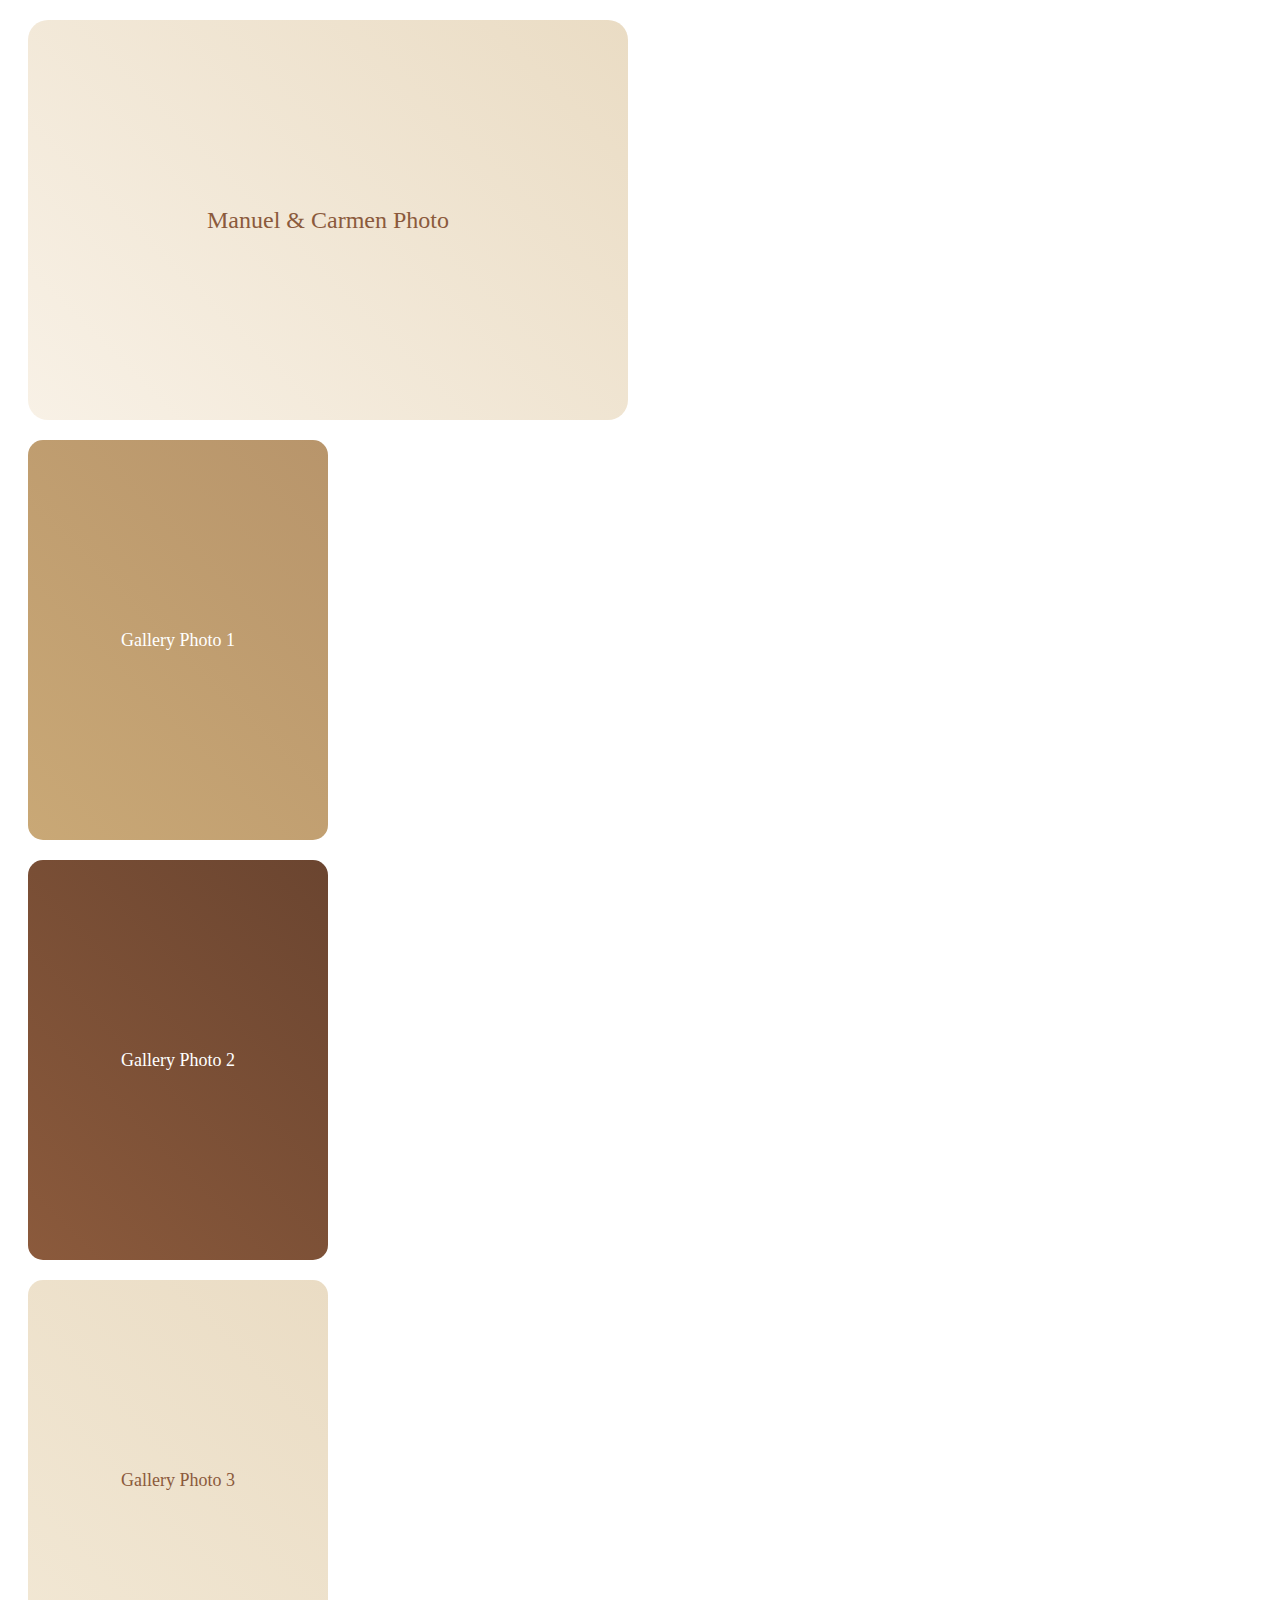
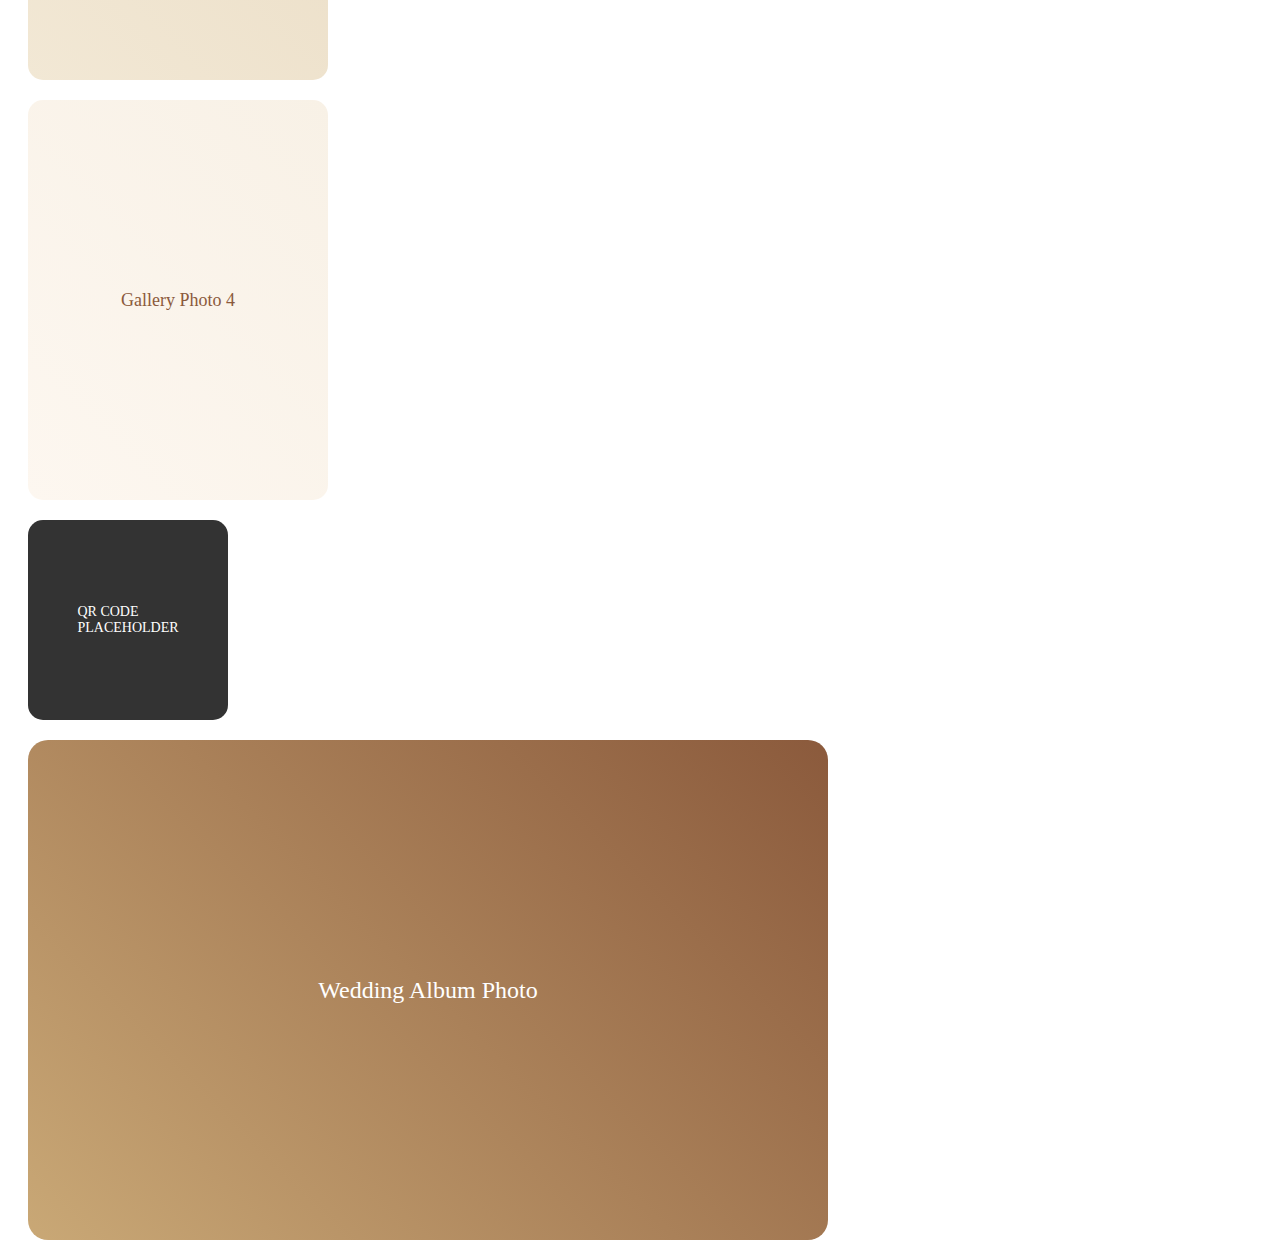
<file: assets/placeholder.html>
<!DOCTYPE html>
<html>
<head>
    <title>Placeholder Images for Wedding Site</title>
</head>
<body>
    <!-- This file contains placeholder images that would normally be downloaded -->
    <!-- In a real implementation, you would download the actual images from the original site -->
    
    <!-- Main couple photo placeholder -->
    <div style="width: 600px; height: 400px; background: linear-gradient(45deg, #f8f1e6, #eadcc4); display: flex; align-items: center; justify-content: center; color: #8b5a3c; font-size: 24px; border-radius: 20px; margin: 20px;">
        Manuel & Carmen Photo
    </div>
    
    <!-- Gallery photos placeholders -->
    <div style="width: 300px; height: 400px; background: linear-gradient(45deg, #c9a876, #b8956b); display: flex; align-items: center; justify-content: center; color: white; font-size: 18px; border-radius: 15px; margin: 20px;">
        Gallery Photo 1
    </div>
    
    <div style="width: 300px; height: 400px; background: linear-gradient(45deg, #8b5a3c, #6b4530); display: flex; align-items: center; justify-content: center; color: white; font-size: 18px; border-radius: 15px; margin: 20px;">
        Gallery Photo 2
    </div>
    
    <div style="width: 300px; height: 400px; background: linear-gradient(45deg, #f2e8d5, #eadcc4); display: flex; align-items: center; justify-content: center; color: #8b5a3c; font-size: 18px; border-radius: 15px; margin: 20px;">
        Gallery Photo 3
    </div>
    
    <div style="width: 300px; height: 400px; background: linear-gradient(45deg, #fdf7f0, #f8f1e6); display: flex; align-items: center; justify-content: center; color: #8b5a3c; font-size: 18px; border-radius: 15px; margin: 20px;">
        Gallery Photo 4
    </div>
    
    <!-- QR Code placeholder -->
    <div style="width: 200px; height: 200px; background: #333; display: flex; align-items: center; justify-content: center; color: white; font-size: 14px; border-radius: 15px; margin: 20px;">
        QR CODE<br>PLACEHOLDER
    </div>
    
    <!-- Album photo placeholder -->
    <div style="width: 800px; height: 500px; background: linear-gradient(45deg, #c9a876, #8b5a3c); display: flex; align-items: center; justify-content: center; color: white; font-size: 24px; border-radius: 20px; margin: 20px;">
        Wedding Album Photo
    </div>
</body>
</html>
</file>
